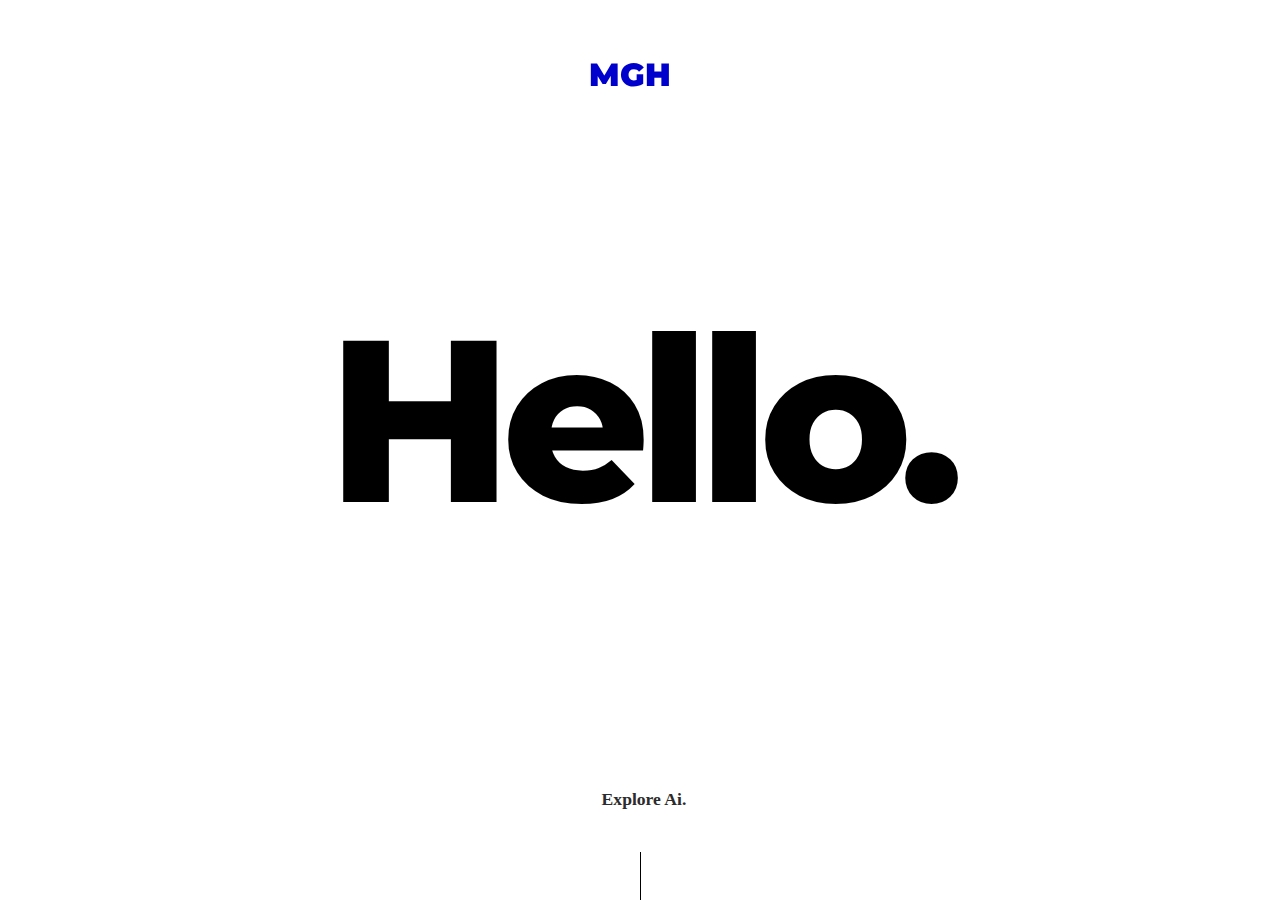
<file: index.html>
<!DOCTYPE html>

    <head>
        <meta charset="utf-8">
        <meta http-equiv="X-UA-Compatible" content="IE=edge">
        <title>Blog Name</title>
        <meta name="description" content="">
        <meta name="viewport" content="width=device-width, initial-scale=1, maximum-scale=1, user-scalable=no">
        <link href="https://fonts.googleapis.com/css2?family=Montserrat:wght@100;200;300;400;500;600;700;800;900&display=swap" rel="stylesheet">
        <link rel="stylesheet" href="main.css">

    </head>
    <body id="body"> 
        <div class="body-wrap" id="body-wrap">
            <div> 
               <div class="logo-container" id="logo-wrap">
            <div id="outerlogo"><button class="accordion" id="logo"><p id="Ai">MGH</p></button></div>
          </div> 
          <div class="wrapper"> 
            <div id="mainHeader">
              <nav id="menu">
                    <a href="index.html" id="hello" class="menu-item">Hello.</a>
                    <a href="about.html" id="about" class="menu-item">About.</a> 
                    <a href="projects.html" id="projects" class="menu-item">Projects.</a> 
                    <a href="blog.html" id="blog" class="menu-item">Blog.</a> 
                    <a href="contact.html" id="contact" class="menu-item">Contact.</a>
               </nav>
              </div> 
             </div>
            <div id="hello-page" class="hello-page">
            <div class="head-padding" id="head-padding">
            </div> 
              <!--<div class="wrapper"> 
                <div id="mainHeader">
                  <nav id="menu">
                        <a href="main.html" id="hello" class="menu-item">Hello.</a>
                        <a href="main2.html" id="about" class="menu-item">About.</a> 
                        <a href="" id="projects" class="menu-item">Projects.</a> 
                        <a href="" id="blog" class="menu-item">Blog.</a> 
                        <a href="" id="contact" class="menu-item">Contact.</a>
                   </nav>
                  </div> 
                 </div>-->
          <div class="hello-wish" id="hello-wish">
            <h1 id="wish">Hello.</h1>
            <h1 id="wish2" class="wish2">Hi.</h1>
          </div>
                  </div>
            </div>       
               <h3 id="explore" class="explore"><a href="#" id="exploreAi">Explore Ai.</a></h3>
              <div id="scrollbar" class="scrollbar"></div>
        </div>
         <script type="text/javascript" src="main.js" ></script>
    </body>
</html>
</file>
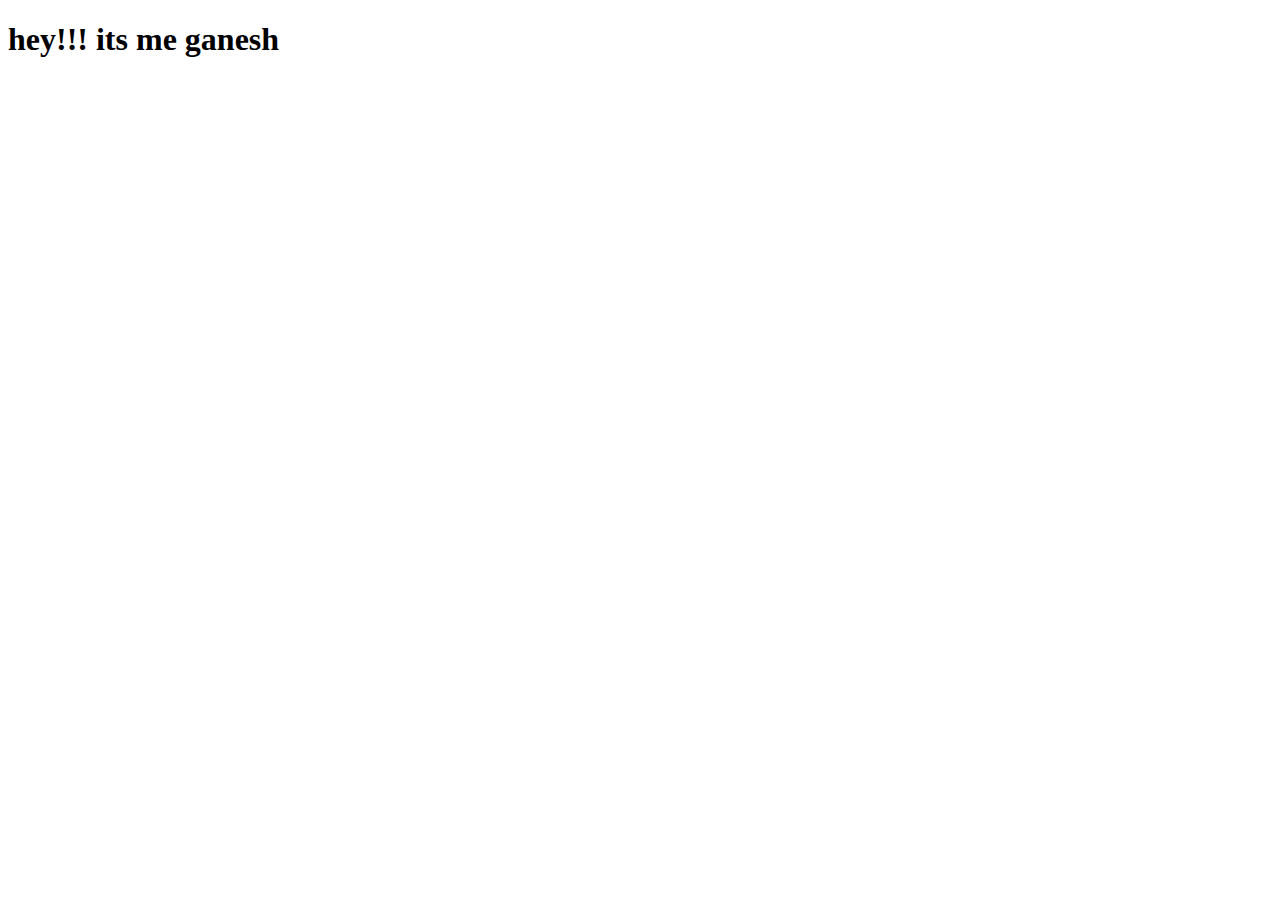
<file: about.html>
<!DOCTYPE html>
<html lang="en">
  <head>
    <meta charset="UTF-8" />
    <meta name="viewport" content="width=device-width, initial-scale=1.0" />
    <title>Document</title>
  </head>
  <body>
    <div><h1>hey!!! its me ganesh</h1></div>
  </body>
</html>
</file>
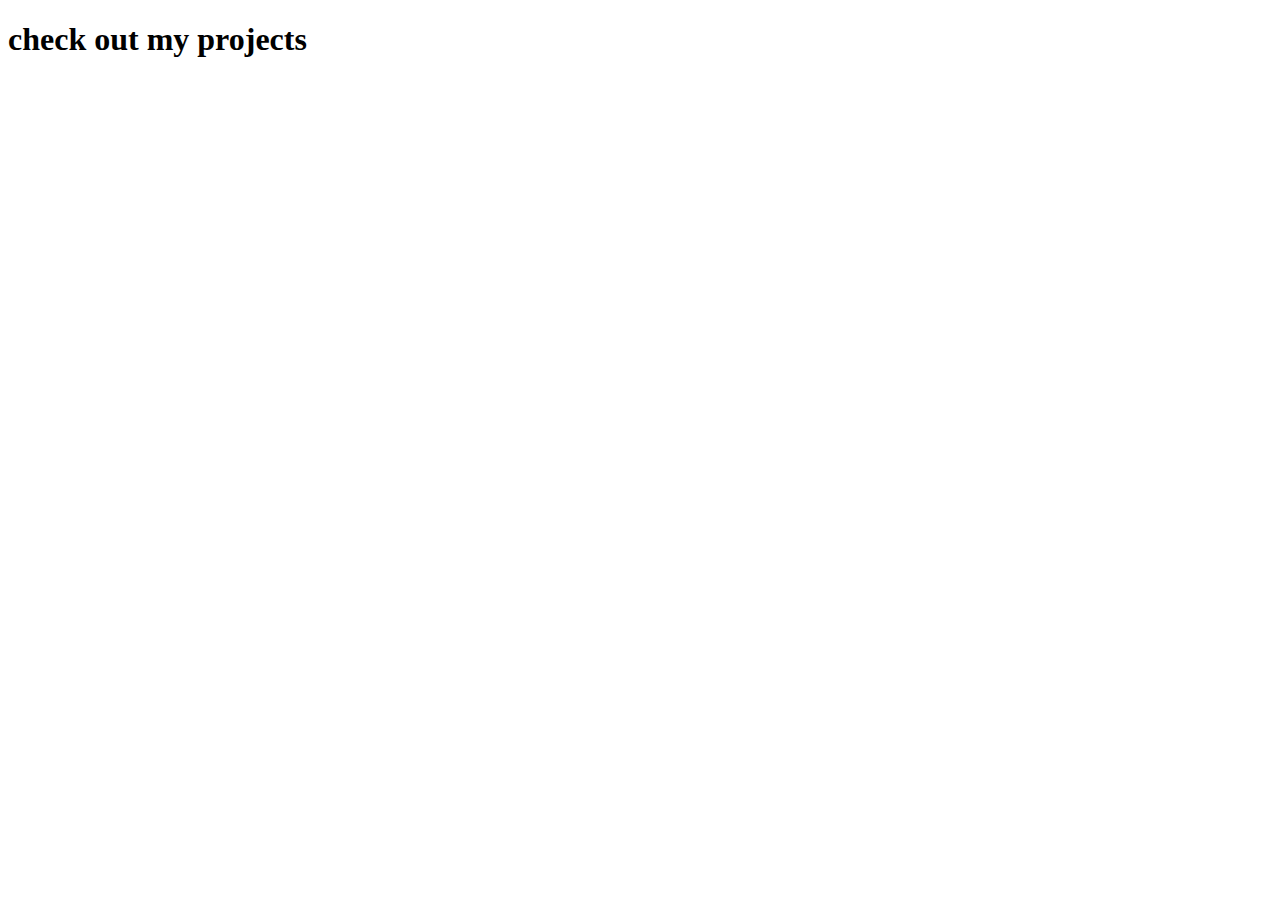
<file: projects.html>
<!DOCTYPE html>
<html lang="en">
  <head>
    <meta charset="UTF-8" />
    <meta name="viewport" content="width=device-width, initial-scale=1.0" />
    <title>Document</title>
  </head>
  <body>
    <div><h1>check out my projects</h1></div>
  </body>
</html>
</file>
<file: main.css>
* {
  margin: 0;
  padding: 0;
  box-sizing: border-box;
  font-family: "Montserrat", sans-serif;
  zoom: normal;
}
body {
  display: flex;
  flex-direction: column;
  max-height: 100vh;
  min-width: 100vw;
  overflow-x: hidden;
  background: rgb(238, 238, 238);
  position: relative;
  padding-top: 0;
  z-index: -1;
}

.bodyStyle {
  display: flex;
  flex-direction: column;
  min-width: 100vw;
  max-height: 100vh;
  overflow-x: hidden;
  background: rgb(238, 238, 238);
  position: relative;
  padding-top: 0;
  padding-top: 50vh;
  padding-left: 10vh;
  padding-right: 10vh;
  padding-bottom: 30vh;
  transition: all 0.4s ease;
  overflow: hidden;
}

/*---logo---*/

#logo-wrap {
  display: flex;
  justify-content: center;
}
button.accordion {
  border: none;
}
#logo {
  font-family: "Montserrat", sans-serif;
  font-size: 2rem;
  font-family: "Montserrat", sans-serif;
  font-weight: 900;
  padding: 1rem;
  width: 120px;
  height: 80px;
  cursor: pointer;
  margin-top: 1rem;
  outline: none;
  color: mediumblue;
  background: rgba(255, 255, 255, 0);
  position: absolute;
  position: fixed;
  left: 44.5vw;
  top: 2vh;
  z-index: 2;
  transition: all 0.15s ease;
}

#logo:hover {
  color: white;
  background: mediumblue;
}

.head-padding {
  height: 12vh;
  width: 100%;
}
.head-padding2 {
  cursor: pointer;
  height: 12vh;
  width: 100%;
}

.hello-page {
  margin-top: 0;
  position: relative;
  min-height: 100vh;
  background-image: none;
  background-color: rgb(255, 255, 255);
  position: relative;
  animation-name: changeBg;
  animation-duration: 0.5s;
  animation-timing-function: ease-in-out;
}
@keyframes changeBg {
  0% {
    opacity: 0;
  }
  100% {
    opacity: 1;
  }
}
@keyframes changeImg {
  0% {
    opacity: 0;
    position: absolute;
    top: 100vh;
  }
  100% {
    opacity: 1;
    top: 0vh;
  }
}

.helloPageChange {
  margin-top: 0;
  position: relative;
  min-height: 100vh;
  background-image: url("../images/franki-chamaki-z4H9MYmWIMA-unsplash.jpg");
  background-size: cover;
  background-position: center;
  animation-name: changeImg;
  animation-duration: 0.4s;
  animation-timing-function: ease;
}

.hello-wish {
  display: flex;
  justify-content: center;
  position: relative;
}

.hello-wish {
  margin-top: 19vh;
}
#wish2 {
  display: none;
  font-size: 32vw;
  font-weight: 900;
  letter-spacing: -0.05em;
}
#wish {
  align-self: flex-start;
  font-size: 18vw;
  font-weight: 800;
  letter-spacing: -0.05em;
}

#explore {
  font-family: serif;
  position: absolute;
  bottom: 10vh;
  left: 47vw;
}
#explore a {
  text-decoration: none;
  font-family: serif;
  font-size: 1.1rem;
  color: rgb(43, 43, 43);
}
#explore a:hover {
  color: mediumblue;
  cursor: pointer;
}

.explorestyle {
  display: none;
}

#scrollbar {
  position: absolute;
  background: black;
  width: 1px;
  height: 3rem;
  bottom: 0;
  left: 50vw;
}
.scrollbarstyle {
  display: none;
}
/*---menu wrapper---*/
.wrapper {
  flex-direction: row;
  justify-content: center;
  position: relative;
  position: absolute;
}
#mainHeader {
  display: flex;
  min-height: 18vh;
  width: 100%;
  margin: 0;
  justify-content: space-around;
  align-items: center;
  position: relative;
  z-index: 1;
  position: absolute;
}
/*---menu---*/

#menu {
  display: flex;
  width: 70%;
  justify-content: space-evenly;
  align-content: center;
  margin: 0 15%;
  margin-top: 10vh;
  position: absolute;
  bottom: 2vh;
  left: 1vw;
  display: none;
  opacity: 1;
  transition: opacity 0.4s ease 1s;
}

.menu-item {
  font-family: "Montserrat", sans-serif;
  cursor: pointer;
  font-size: 2.8vw;
  font-weight: 800;
  color: black;
  text-decoration: none;
  transition: height 0.4s;
}

.menu-item:hover {
  color: mediumblue;
}

/*---main---*/
main {
  display: flex;
  background: rgb(108, 255, 165);
  flex: 1 0 auto;
  color: blue;
  flex-direction: column;
}

/*---footer---*/
footer {
  height: 20vh;
  min-width: 100vw;
  background: mediumslateblue;
  color: cornsilk;
}
/*---scrollbar---*/
/* width */
::-webkit-scrollbar {
  width: 0;
}

#myDiv {
  width: 100%;
  padding: 40px 0;
  text-align: center;
  background: slateblue;
  margin-top: 20px;
  font-size: 3em;
}
button {
  padding: 10px;
  font-size: 20px;
  display: block;
}
@media only screen and (max-width: 700px) {
  #wish {
    display: none;
  }
  #wish2 {
    display: block;
  }
  #logo {
    left: 25vw;
  }
  #explore {
    left: 40vw;
  }

  @media only screen and (max-width: 800px) {
    #wish {
      display: none;
    }
    #logo {
      left: 35vw;
    }
    #explore {
      left: 41vw;
    }
  }
}
@media only screen and (min-width: 800px) {
  .pagebriefactive {
    font-size: 0.8rem;
  }
}
</file>
